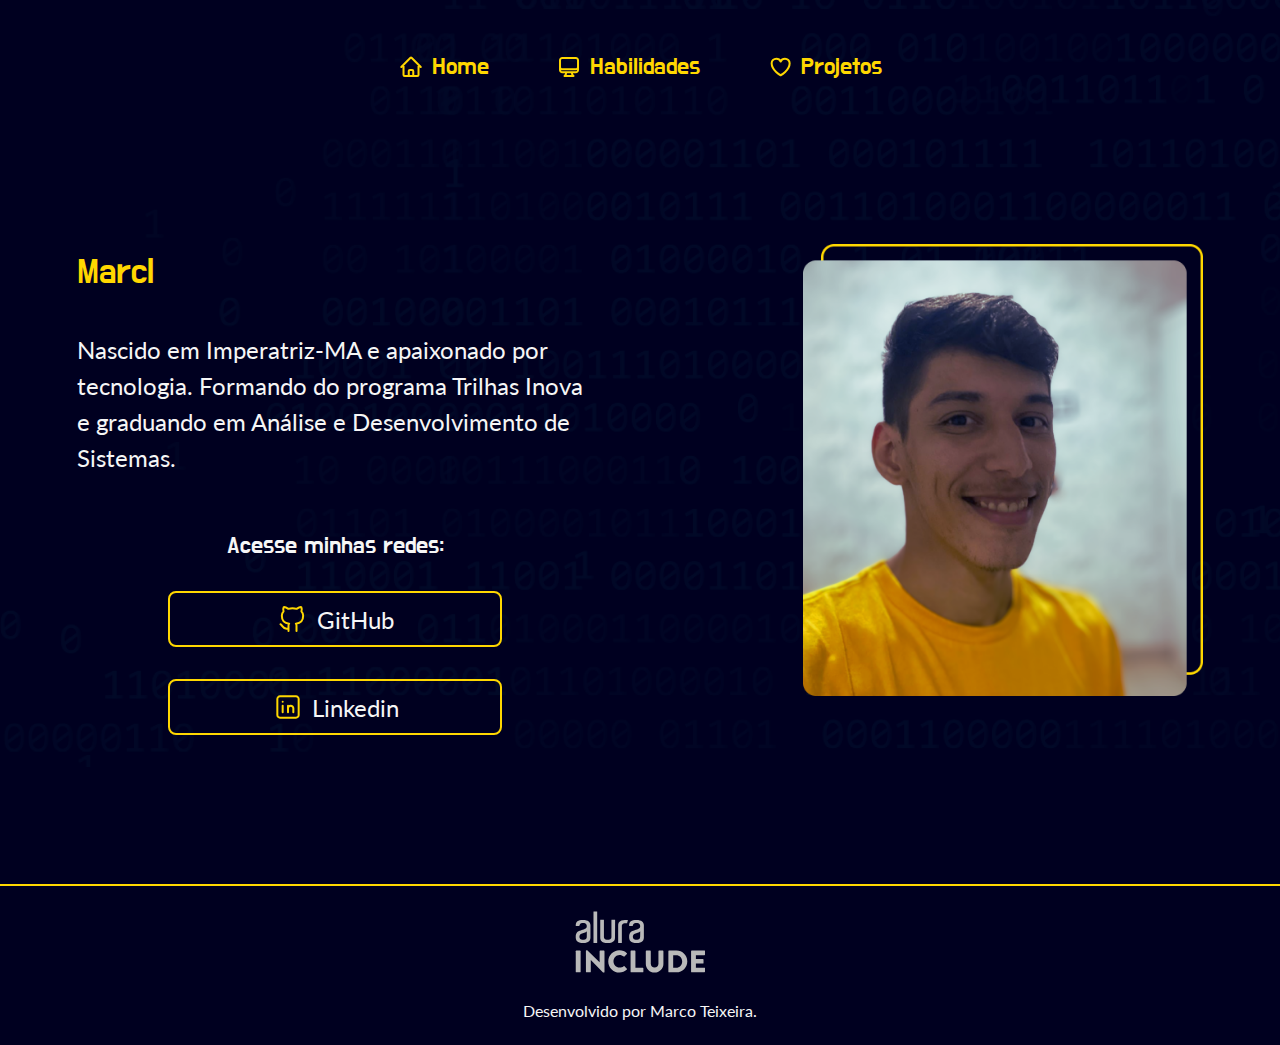
<file: index.html>
<!DOCTYPE html>
<html lang="pt-br">
<head>
    <meta charset="UTF-8">
    <meta name="viewport" content="width=device-width, initial-scale=1.0">
    <title>Home</title>
    <link rel="stylesheet" href="./styles.css/style.css">
</head>
<body>
    <div class="background">
        <header>
            <nav class="cabecalho">
                <ul class="cabecalho__menu">
                    <li><a class="cabecalho__menu__link" href="index.html">
                        <img class="cabecalho__menu__link__logo" src="./assets/icon-house.svg" alt="logo de uma casa em cor aquamarine">
                        Home
                    </a></li>
                    <li><a class="cabecalho__menu__link" href="habilidades.html">
                        <img class="cabecalho__menu__link__logo" src="./assets/icon-pc.svg" alt="logo de um computador em cor aquamarine">
                        Habilidades
                    </a></li>
                    <li><a class="cabecalho__menu__link" href="projetos.html">
                        <img class="cabecalho__menu__link__logo" src="./assets/icon-coracao.svg" alt="logo de um coração em cor aquamarine">
                        Projetos
                    </a></li>
                </ul>
            </nav>

            <nav class="cabecalho">
                <ul class="cabecalho__menu--mobile invisivel">
                    <li><a class="cabecalho__menu__link" href="index.html">
                        <img class="cabecalho__menu__link__logo" src="./assets/icon-house.svg" alt="logo de uma casa em cor aquamarine">
                        Home
                    </a></li>
                    <li><a class="cabecalho__menu__link" href="habilidades.html">
                        <img class="cabecalho__menu__link__logo" src="./assets/icon-pc.svg" alt="logo de um computador em cor aquamarine">
                        Habilidades
                    </a></li>
                    <li><a class="cabecalho__menu__link" href="projetos.html">
                        <img class="cabecalho__menu__link__logo" src="./assets/icon-coracao.svg" alt="logo de um coração em cor aquamarine">
                        Projetos
                    </a></li>
                </ul>
            </nav>

            <button class="botao__menu">
                <img class="botao__menu__imagem" src="assets/icon-menu.svg" alt="">
            </button>
        </header>
        <main class="apresentacao">
            <section class="apresentacao__conteudo">
                <h1 class="apresentacao__conteudo__titulo titulo-principal" id="nome-autor"></h1>
                <p class="apresentacao__conteudo__texto">Nascido em Imperatriz-MA e apaixonado por tecnologia. Formando do programa Trilhas Inova e graduando em Análise e Desenvolvimento de Sistemas.</p>
                <div class="apresentacao__links">
                        <h2 class="apresentacao__links__subtitulo">Acesse minhas redes:</h2>
                        <a class="links__botao" href="https://github.com/marcoteixeira-m47t" target="_blank">
                            <img src="./assets/icon-github.svg" alt="">                    
                            GitHub
                        </a>
                        <a class="links__botao" href="https://www.linkedin.com/in/marcoteixeiradev/" target="_blank">
                            <img src="./assets/icon-linkedin.svg" alt="">
                            Linkedin
                        </a>
                </div>
            </section>
            <img class="apresentacao__imagem" src="./assets/marco-teixeira.png" alt="foto de marco teixeira com uma camisa amrela">
        </main>
       


        <script src="js/efeitoHome.js"></script>
        <script src="js/menuMobile.js"></script>
    </div>
    <footer class="linha-rodape">
        <div class="rodape">
            <img class="rodape__logo" src="./assets/logo-alura.svg" alt="logo do alura include">
            <p>Desenvolvido por Marco Teixeira.</p>
        </div>
    </footer>
</body>
</html>
</file>
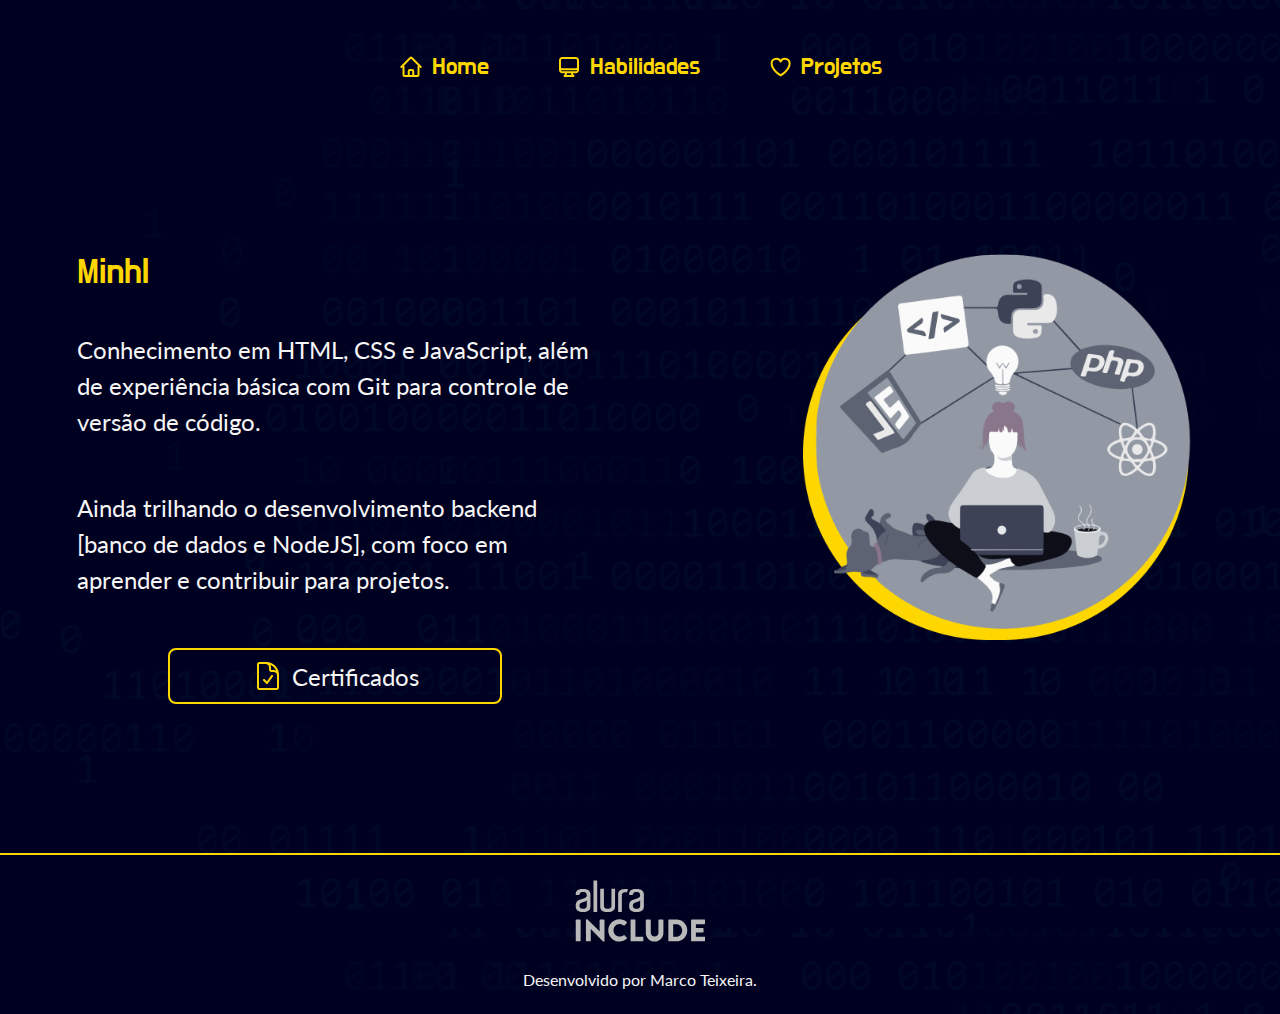
<file: habilidades.html>
<!DOCTYPE html>
<html lang="pt-br">
<head>
    <meta charset="UTF-8">
    <meta name="viewport" content="width=device-width, initial-scale=1.0">
    <title>Habilidades</title>
    <link rel="stylesheet" href="./styles.css/style.css">
</head>
<body>
    <div class="background">
        <header>
            <nav class="cabecalho">
                <ul class="cabecalho__menu">
                    <li><a class="cabecalho__menu__link" href="index.html">
                        <img class="cabecalho__menu__link__logo" src="./assets/icon-house.svg" alt="logo de uma casa em cor aquamarine">
                        Home
                    </a></li>
                    <li><a class="cabecalho__menu__link" href="habilidades.html">
                        <img class="cabecalho__menu__link__logo" src="./assets/icon-pc.svg" alt="logo de um computador em cor aquamarine">
                        Habilidades
                    </a></li>
                    <li><a class="cabecalho__menu__link" href="projetos.html">
                        <img class="cabecalho__menu__link__logo" src="./assets/icon-coracao.svg" alt="logo de um coração em cor aquamarine">
                        Projetos
                    </a></li>
                </ul>
            </nav>

            <nav class="cabecalho">
                <ul class="cabecalho__menu--mobile invisivel">
                    <li><a class="cabecalho__menu__link" href="index.html">
                        <img class="cabecalho__menu__link__logo" src="./assets/icon-house.svg" alt="logo de uma casa em cor aquamarine">
                        Home
                    </a></li>
                    <li><a class="cabecalho__menu__link" href="habilidades.html">
                        <img class="cabecalho__menu__link__logo" src="./assets/icon-pc.svg" alt="logo de um computador em cor aquamarine">
                        Habilidades
                    </a></li>
                    <li><a class="cabecalho__menu__link" href="projetos.html">
                        <img class="cabecalho__menu__link__logo" src="./assets/icon-coracao.svg" alt="logo de um coração em cor aquamarine">
                        Projetos
                    </a></li>
                </ul>
            </nav>

            <button class="botao__menu">
                <img class="botao__menu__imagem" src="assets/icon-menu.svg" alt="">
            </button>
        </header>
        <main class="apresentacao">
            <section class="apresentacao__conteudo">
                <h1 class="apresentacao__conteudo__titulo titulo-principal" id="nome-autor"></h1>
                <p class="apresentacao__conteudo__texto">Conhecimento em HTML, CSS e JavaScript, além de experiência básica com Git para controle de versão de código.</p>
                <p class="apresentacao__conteudo__texto">Ainda trilhando o desenvolvimento backend [banco de dados e NodeJS], com foco em aprender e contribuir para projetos.</p>
                <div class="apresentacao__links">
                        <a class="links__botao" href="https://cursos.alura.com.br/user/marcoteixeira-m47t/fullCertificate/d164580603c891aa15f649d9ef73e2e0" target="_blank">
                            <img src="./assets/icon-check.png" alt="">                    
                            Certificados
                        </a>
                </div>
            </section>
            <img class="apresentacao__imagem" src="./assets/inlude-habilidades.png" alt="foto de marco teixeira com uma camisa amrela">
        </main>
        <footer class="linha-rodape">
            <div class="rodape">
                <img class="rodape__logo" src="./assets/logo-alura.svg" alt="logo do alura include">
                <p>Desenvolvido por Marco Teixeira.</p>
            </div>
        </footer>


        <script src="js/efeitoHabilidades.js"></script>
        <script src="js/menuMobile.js"></script>
    </div>
</body>
</html>
</file>
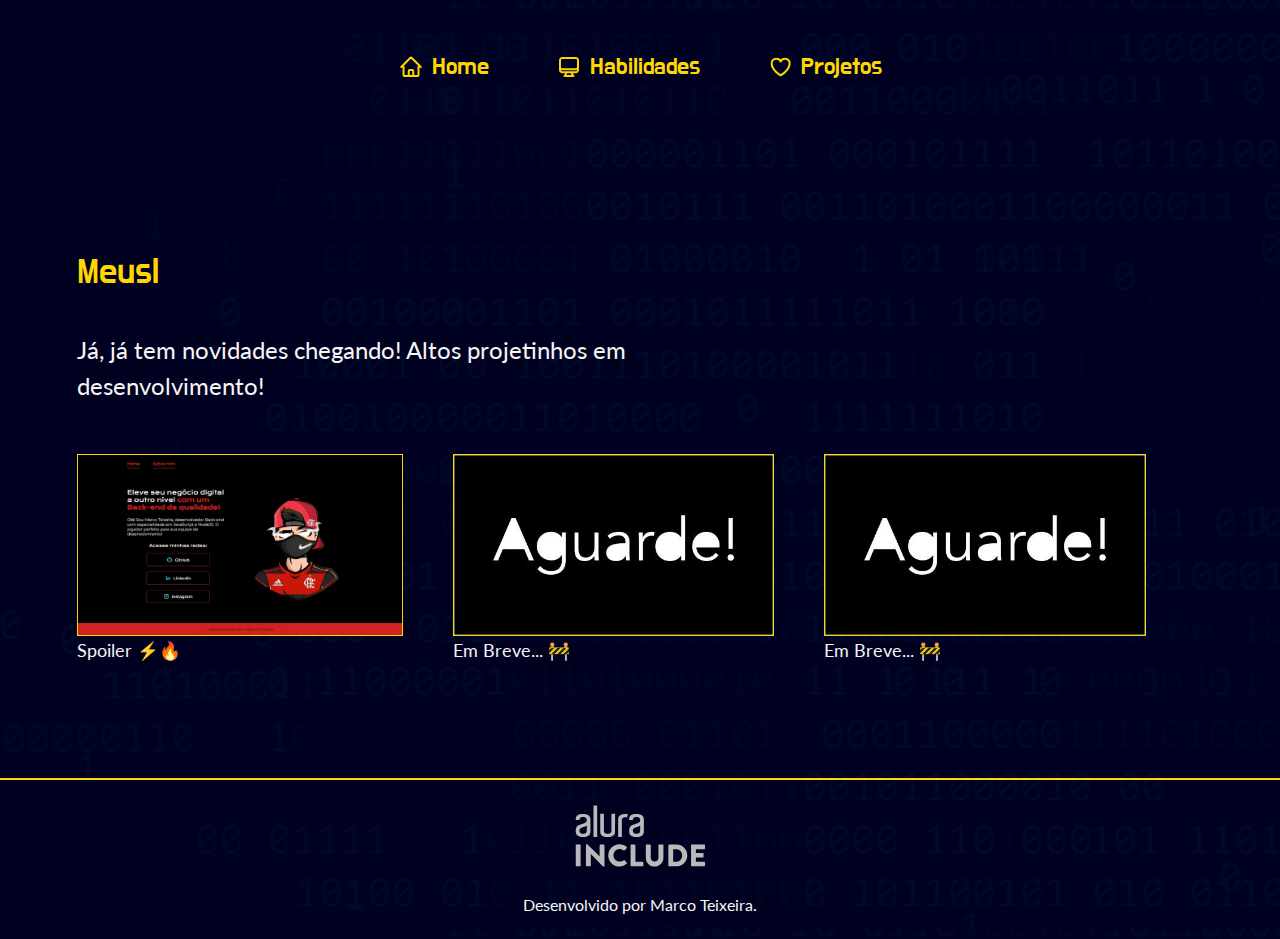
<file: projetos.html>
<!DOCTYPE html>
<html lang="pt-br">
<head>
    <meta charset="UTF-8">
    <meta name="viewport" content="width=device-width, initial-scale=1.0">
    <title>Projetos</title>
    <link rel="stylesheet" href="./styles.css/style.css">
</head>
<body>
    <div class="background">
        <header>
            <nav class="cabecalho">
                <ul class="cabecalho__menu">
                    <li><a class="cabecalho__menu__link" href="index.html">
                        <img class="cabecalho__menu__link__logo" src="./assets/icon-house.svg" alt="logo de uma casa em cor aquamarine">
                        Home
                    </a></li>
                    <li><a class="cabecalho__menu__link" href="habilidades.html">
                        <img class="cabecalho__menu__link__logo" src="./assets/icon-pc.svg" alt="logo de um computador em cor aquamarine">
                        Habilidades
                    </a></li>
                    <li><a class="cabecalho__menu__link" href="projetos.html">
                        <img class="cabecalho__menu__link__logo" src="./assets/icon-coracao.svg" alt="logo de um coração em cor aquamarine">
                        Projetos
                    </a></li>
                </ul>
            </nav>

            <nav class="cabecalho">
                <ul class="cabecalho__menu--mobile invisivel">
                    <li><a class="cabecalho__menu__link" href="index.html">
                        <img class="cabecalho__menu__link__logo" src="./assets/icon-house.svg" alt="logo de uma casa em cor aquamarine">
                        Home
                    </a></li>
                    <li><a class="cabecalho__menu__link" href="habilidades.html">
                        <img class="cabecalho__menu__link__logo" src="./assets/icon-pc.svg" alt="logo de um computador em cor aquamarine">
                        Habilidades
                    </a></li>
                    <li><a class="cabecalho__menu__link" href="projetos.html">
                        <img class="cabecalho__menu__link__logo" src="./assets/icon-coracao.svg" alt="logo de um coração em cor aquamarine">
                        Projetos
                    </a></li>
                </ul>
            </nav>

            <button class="botao__menu">
                <img class="botao__menu__imagem" src="assets/icon-menu.svg" alt="">
            </button>
        </header>
        <main class="apresentacao">
            <section class="apresentacao__conteudo">
                <h1 class="apresentacao__conteudo__titulo titulo-principal" id="nome-autor"></h1>
                <p class="apresentacao__conteudo__texto">Já, já tem novidades chegando! Altos projetinhos em desenvolvimento!</p>
                <div class="projetos-links">
                    <a  class="projetos-links-botao" href="#">
                        <figure>
                            <img class="projetos-links-imagem" src="./assets/spoiler-portfolio.jpeg" alt="">
                            <figcaption class="legenda">Spoiler ⚡🔥</figcaption>
                        </figure>
                    </a>
                    <a  class="projetos-links-botao" href="#">
                        <figure>
                            <img class="projetos-links-imagem" src="./assets/aguarde.jpg" alt="">
                            <figcaption class="legenda">Em Breve... 🚧</figcaption>
                        </figure>
                    </a>
                    <a  class="projetos-links-botao" href="#">
                        <figure>
                            <img class="projetos-links-imagem" src="./assets/aguarde.jpg" alt="">
                            <figcaption class="legenda">Em Breve... 🚧</figcaption>
                        </figure>
                    </a>
                </div>
            </section>
        </main>
        <footer class="linha-rodape">
            <div class="rodape">
                <img class="rodape__logo" src="./assets/logo-alura.svg" alt="logo do alura include">
                <p>Desenvolvido por Marco Teixeira.</p>
            </div>
        </footer>


        <script src="js/efeitoProjetos.js"></script>
        <script src="js/menuMobile.js"></script>
    </div>
</body>
</html>
</file>
<file: styles.css/style.css>
@import url('https://fonts.googleapis.com/css2?family=Do+Hyeon&family=Lato:ital,wght@0,100;0,300;0,400;0,700;0,900;1,100;1,300;1,400;1,700;1,900&display=swap');

:root {
    --cor-primaria: #FFD700;
    --cor-secundaria: #F6F6F6;
    /* --cor-terciaria: */

    --fonte-primaria: "Do Hyeon", sans-serif;
    --fonte-secundaria: "Lato", sans-serif;
}

* {
    margin: 0;
    padding: 0;
    list-style: none;
}

body {
    box-sizing: border-box;
    background-color: #000020;
    color: var(--cor-secundaria);
    display: flex;
    flex-direction: column;
    min-height: 100vh;
}

.background {
    background-image: url(/assets/background.png);
}

header {
    position: relative;
}

.cabecalho {
    display: flex;
    justify-content: center;
}

.cabecalho__menu {
    display: flex;
    justify-content: space-between;
    gap: 64px;
    margin-top: 50px;
}

.cabecalho__menu__link {
    display: flex;
    align-items: center;
    gap: 8px;
    text-decoration: none;
    color: var(--cor-primaria);
    font-family: var(--fonte-primaria);
    font-size: 1.5rem;
    font-weight: 400;
    border: 2px solid transparent;
}

.cabecalho__menu__link:hover  {
    border-bottom: 2px solid #FFD700;
}

.cabecalho__menu--mobile {
    display: none;
}

.botao__menu {
    width: 32px;
    padding: 2px;
    border: 1px solid var(--cor-primaria);
    border-radius: 8px;
    background-color: var(--cor-primaria);
    cursor: pointer;
    position: absolute;
    right: 30px;
    top: 30px;
    text-decoration: none;
    display: none;
}

.apresentacao {
    padding: 0 6%;
    display: flex;
    justify-content: space-between;
    gap: 210px;
    margin-top: 160px;
}

.apresentacao__conteudo {
    width: 50%;
    display: flex;
    flex-direction: column;
}

.apresentacao__conteudo__titulo {
    font-family: var(--fonte-primaria);
    font-size: 2.25rem;
    font-weight: 400;
    line-height: 56px;
    margin-bottom: 32px;
    color: var(--cor-primaria);
}

#nome-autor::after {
    content: "|";
    animation: piscar 1s infinite;
}

@keyframes piscar {
    0% {
        opacity: 1;
      }
      50% {
        opacity: 0;
      }
      100% {
        opacity: 1;
      }
}

.apresentacao__conteudo__texto {
    font-family: var(--fonte-secundaria);
    font-size: 1.5rem;
    line-height: 36px;
    margin-bottom: 50px;
}

.apresentacao__links {
    display: flex;
    flex-direction: column;
    align-items: center;
}

.apresentacao__links__subtitulo {
    margin-bottom: 25px;
    font-family: var(--fonte-primaria);
    font-size: 1.5rem;
    line-height: 40px;
    font-weight: 500;
}

.links__botao {
    margin-bottom: 32px;
    border: 2px solid var(--cor-primaria);
    border-radius: 8px;
    width: 60%;
    display: flex;
    gap: 8px;
    justify-content: center;
    align-items: center;
    padding: 10px;
    text-decoration: none;
    color: var(--cor-secundaria);
    font-family: var(--fonte-secundaria);
    font-size: 1.5rem;
    font-weight: 400;
}

.links__botao:hover {
    background-color: gray;
}

.apresentacao__imagem {
    width: 400px;
    height: fit-content;
}

.projetos-links {
    display: flex;
    gap: 50px;
}

.projetos-links-botao {
    display: flex;
    justify-content: center;
    text-decoration: none;
}

.projetos-links-imagem {
    max-width: 370px;
    height: 180px;
    overflow: hidden;
    border: 1px solid var(--cor-primaria);
    background-size: cover
}

.legenda {
    color: #F6F6F6;
    font-family: var(--fonte-secundaria);
    font-size: 1.1rem;
}

.linha-rodape {
    border-top: 2px solid var(--cor-primaria);
    margin-top: 117px;
    margin-bottom: 25px;
}

.rodape {
    text-align: center;
    font-family: var(--fonte-secundaria);
    font-size: 1rem;
}

.rodape__logo {
    margin-top: 25px;
    margin-bottom: 25px;
}


/*Telas 4k*/
@media (min-width: 1600px) {
    .cabecalho {
        margin-top: 100px;
    }
    .cabecalho__menu {
        justify-content: space-between;
        gap: 200px;
    }
    .cabecalho__menu__link {
        font-size: 2.75rem;
        font-weight: 500;
    }
    
    .cabecalho__menu__link__logo {
        width: 50px;
    }
    .background {
        flex: 1;
    }
    .apresentacao {
        padding: 0 10%;
        gap: 210px;
        margin-top: 180px;
    }
    
    .apresentacao__conteudo__titulo {
        font-size: 3rem;
    }
    
    .apresentacao__conteudo__texto {
        font-size: 1.9rem;
    }
    
    .apresentacao__links__subtitulo {
        font-size: 1.9rem;
    }
    
    .links__botao {
        width: 50%;
        padding: 20px;
        font-size: 1.8rem;
    }
    
    .apresentacao__imagem {
        width: 500px;
        height: fit-content;
    }
    
    .projetos-links {
        gap: 200px;
    }
    
    .projetos-links-imagem {
        max-width: 600px;
        height: 300px;
    }
    
    .legenda {
        font-size: 1.6rem;
    }
    
    .linha-rodape {
        border-top: 2px solid var(--cor-primaria);
        margin: 0;
        height: auto;
        margin-top: 180px;
    }
    
    .rodape {
        font-size: 1.6rem;
        margin-bottom: 50px;
    }
    
    .rodape__logo {
        margin-top: 60px;
        margin-bottom: 25px;
    }
    
}

/*Tablet*/
@media (max-width: 1000px) {
    .cabecalho {
        margin-top: 20px;
    }
    .cabecalho__menu {
        justify-content: center;
    }
    .cabecalho__menu__link {
        font-size: 2rem;
        font-weight: 500;
    }
    .apresentacao {
        flex-direction: column-reverse;
        align-items: center;
        padding: 5%;
        margin-top: 40px;
        gap: 100px;
    }
    .apresentacao__conteudo {
        width: auto;
        align-items: center;
    }
    .apresentacao__conteudo__titulo {
        margin-bottom: 24px;
        font-size: 3rem;
    }
    .apresentacao__conteudo__texto {
        margin-bottom: 30px;
        font-size: 2rem;
    }
    .apresentacao__links__subtitulo {
        font-size: 1.75rem;
        font-weight: 500;
    }
    .apresentacao__imagem {
        width: 300px;
        height: fit-content;
    }
    .links__botao {
        margin-bottom: 24px;
        font-size: 1.75rem;
        width: 100%;
        padding: 10px 20px;
    }
    .projetos-links {
        flex-direction: column;
    }
    .projetos-links-imagem {
        width: 260px;
        height: fit-content;
    }
    .linha-rodape {
        margin-top: 80px;
    }
    .rodape {
        font-size: 1.5rem;
    }
}

/*Mobile*/
@media (max-width: 600px) {
    header {
        padding: 0;
        position: absolute;
        top: 0;
        right: 0;
        left: 0;
    }

    .cabecalho__menu {
        display: none;
    }
    
    .cabecalho__menu__link {
        display: flex;
        align-items: center;
        gap: 2px;
        text-decoration: none;
        color: var(--cor-primaria);
        font-family: var(--fonte-primaria);
        font-size: 1.25rem;
        font-weight: 400;

    }
    
    .cabecalho__menu--mobile {
        display: flex;
        flex-direction: column;
        align-items: center;
        gap: 16px;
        padding: 32px 0;
        width: 100%;
        background-color: #1f2124;
        position: absolute;
        top: 26px;
        opacity: 0.9;
    }

    .botao__menu {
        display: initial;
    }

    .botao__menu__imagem {
        width: 24px;
    }

    .invisivel {
        display: none;
    }

    .apresentacao {
        display: flex;
        justify-content: space-between;
        gap: 30px;
        margin-top: 80px;
        padding: 0;
    }
    
    .apresentacao__conteudo {
        width: 50%;
        display: flex;
        flex-direction: column;
    }
    
    .apresentacao__conteudo__titulo {
        font-family: var(--fonte-primaria);
        font-size: 2.25rem;
        font-weight: 400;
        line-height: 56px;
        margin-bottom: 32px;
        text-align: center;
    }
    
    .apresentacao__conteudo__titulo__destaque {
        color: var(--cor-primaria);
    }
    
    .apresentacao__conteudo__texto {
        font-family: var(--fonte-secundaria);
        font-size: 1.5rem;
        line-height: 36px;
        margin-bottom: 50px;
    }
    
    .apresentacao__links {
        display: flex;
        flex-direction: column;
        align-items: center;
    }
    
    .apresentacao__links__subtitulo {
        margin-bottom: 25px;
        font-family: var(--fonte-primaria);
        font-size: 1.5rem;
        line-height: 40px;
        font-weight: 500;
    }
    
    .apresentacao__imagem {
        width: 250px;
        height: fit-content;
    }

    .links__botao {
        margin-bottom: 24px;
        width: 90%;
        padding: 5px;
        text-decoration: none;
        font-size: 1.5rem;
    }
    .linha-rodape {
        border-top: 2px solid var(--cor-primaria);
        margin-top: 80px;
    }
    
    .rodape {
        font-size: 1rem;
    }
}
</file>
